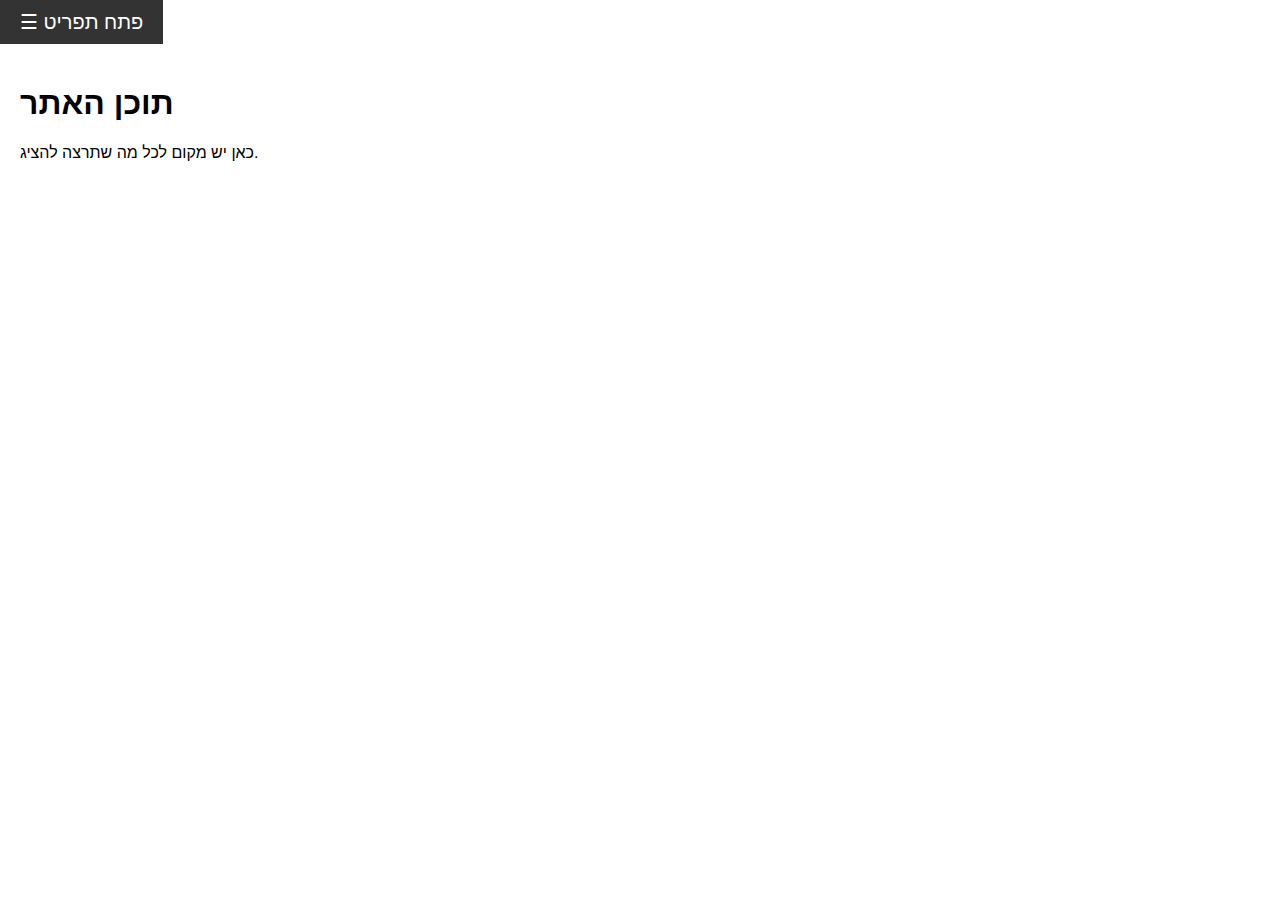
<file: adf.html>
<!DOCTYPE html>
<html lang="he">
<head>
  <meta charset="UTF-8">
  <meta name="viewport" content="width=device-width, initial-scale=1.0">
  <title>Sidebar Example</title>
  <style>
    body {
      margin: 0;
      font-family: Arial, sans-serif;
    }

    /* הכפתור לפתיחה */
    .open-btn {
      font-size: 20px;
      cursor: pointer;
      background-color: #333;
      color: white;
      padding: 10px 20px;
      border: none;
    }

    /* הסיידבר */
    .sidebar {
      height: 100%;             /* כל הגובה */
      width: 0;                 /* בהתחלה סגור */
      position: fixed;
      top: 0;
      right: 0;                 /* בצד ימין, אם תרצה צד שמאל שים left:0 */
      background-color: #111;
      overflow-x: hidden;
      transition: 0.3s;
      padding-top: 60px;        /* רווח מלמעלה */
    }

    .sidebar a {
      display: block;
      padding: 10px 20px;
      text-decoration: none;
      font-size: 18px;
      color: white;
      transition: 0.2s;
    }

    .sidebar a:hover {
      background-color: #575757;
    }

    /* כפתור סגירה */
    .close-btn {
      position: absolute;
      top: 20px;
      left: 20px;
      font-size: 30px;
      color: white;
      cursor: pointer;
    }
  </style>
</head>
<body>

  <!-- כפתור לפתיחה -->
  <button class="open-btn" onclick="openSidebar()">☰ פתח תפריט</button>

  <!-- הסיידבר -->
  <div id="mySidebar" class="sidebar">
    <span class="close-btn" onclick="closeSidebar()">×</span>
    <a href="#">דף הבית</a>
    <a href="#">פרופיל</a>
    <a href="#">הגדרות</a>
    <a href="#">התנתק</a>
  </div>

  <div style="padding:20px;">
    <h1>תוכן האתר</h1>
    <p>כאן יש מקום לכל מה שתרצה להציג.</p>
  </div>

  <script>
    function openSidebar() {
      document.getElementById("mySidebar").style.width = "250px";
    }
    function closeSidebar() {
      document.getElementById("mySidebar").style.width = "0";
    }
  </script>

</body>
</html>
</file>
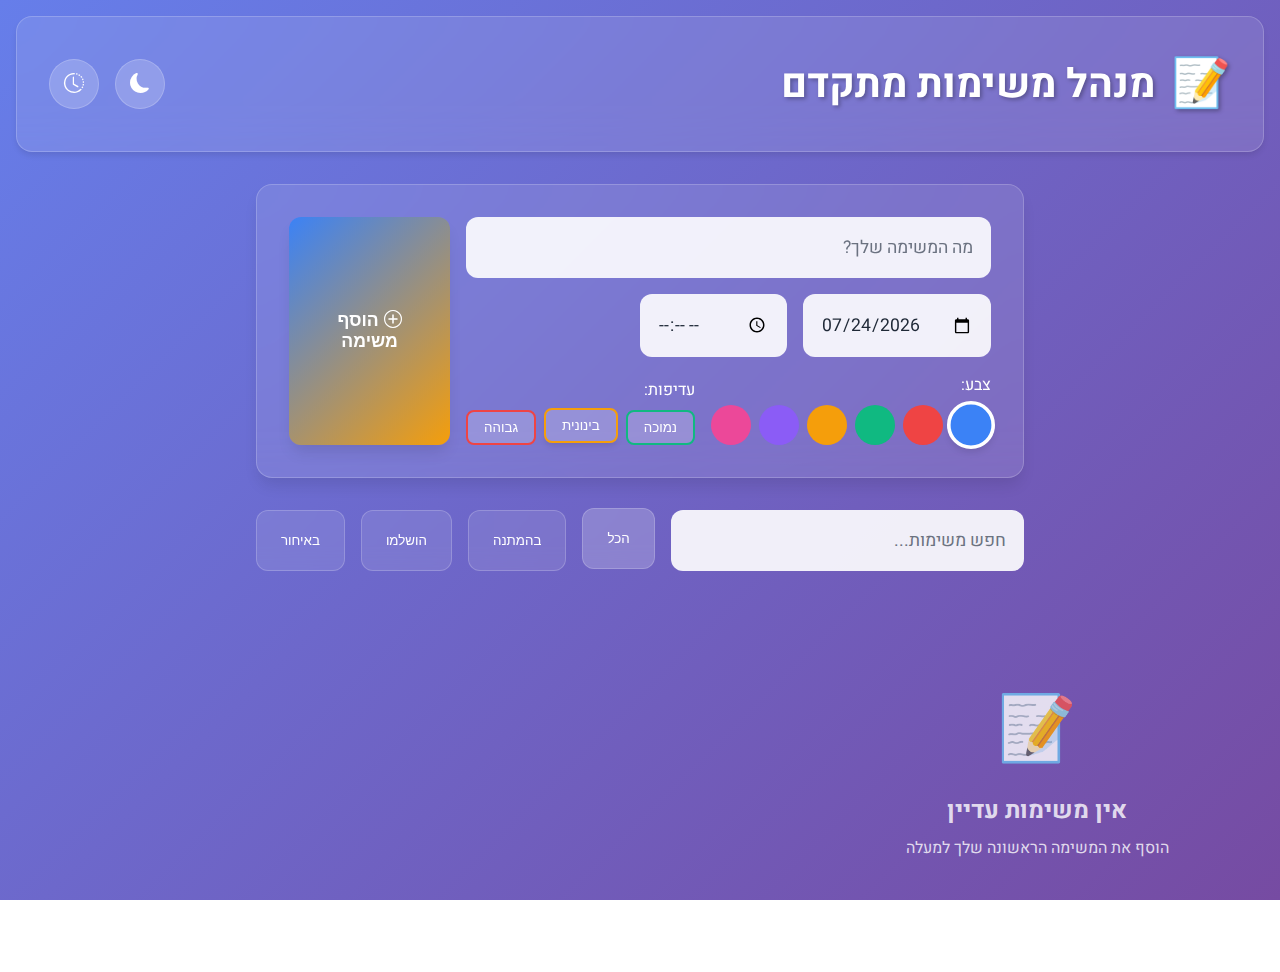
<file: adfdf.html>
<!DOCTYPE html>
<html lang="he" dir="rtl">

<head>
    <meta charset="UTF-8">
    <meta name="viewport" content="width=device-width, initial-scale=1.0">
    <title>מנהל משימות מתקדם</title>
    <link rel="stylesheet" href="https://cdn.jsdelivr.net/npm/bootstrap-icons@1.11.3/font/bootstrap-icons.css">
    <link href="https://fonts.googleapis.com/css2?family=Heebo:wght@300;400;500;700&display=swap" rel="stylesheet">
    <style>
        :root {
            --primary-color: #3b82f6;
            --secondary-color: #1e293b;
            --accent-color: #f59e0b;
            --success-color: #10b981;
            --danger-color: #ef4444;
            --warning-color: #f59e0b;
            --background: linear-gradient(135deg, #667eea 0%, #764ba2 100%);
            --glass-bg: rgba(255, 255, 255, 0.1);
            --glass-border: rgba(255, 255, 255, 0.2);
            --text-primary: #1f2937;
            --text-secondary: #6b7280;
            --shadow-light: 0 4px 6px -1px rgba(0, 0, 0, 0.1);
            --shadow-medium: 0 10px 15px -3px rgba(0, 0, 0, 0.1);
            --shadow-heavy: 0 20px 25px -5px rgba(0, 0, 0, 0.1);
            --border-radius: 16px;
            --transition: all 0.3s cubic-bezier(0.4, 0, 0.2, 1);
        }

        [data-theme="dark"] {
            --text-primary: #f9fafb;
            --text-secondary: #d1d5db;
            --glass-bg: rgba(0, 0, 0, 0.2);
            --glass-border: rgba(255, 255, 255, 0.1);
        }

        * {
            box-sizing: border-box;
            margin: 0;
            padding: 0;
        }

        html, body {
            height: 100%;
            font-family: 'Heebo', -apple-system, BlinkMacSystemFont, sans-serif;
            background: var(--background);
            background-attachment: fixed;
            color: var(--text-primary);
            overflow-x: hidden;
        }

        /* Header */
        .header {
            display: flex;
            justify-content: space-between;
            align-items: center;
            padding: 2rem;
            backdrop-filter: blur(20px);
            background: var(--glass-bg);
            border: 1px solid var(--glass-border);
            margin: 1rem;
            border-radius: var(--border-radius);
            box-shadow: var(--shadow-light);
        }

        .logo {
            display: flex;
            align-items: center;
            gap: 1rem;
            font-size: 2.5rem;
            font-weight: 700;
            color: white;
            text-shadow: 2px 2px 4px rgba(0,0,0,0.3);
        }

        .logo .emoji {
            font-size: 3rem;
            animation: bounce 2s infinite;
        }

        @keyframes bounce {
            0%, 20%, 50%, 80%, 100% { transform: translateY(0); }
            40% { transform: translateY(-10px); }
            60% { transform: translateY(-5px); }
        }

        .header-controls {
            display: flex;
            gap: 1rem;
            align-items: center;
        }

        .control-btn {
            width: 50px;
            height: 50px;
            border: none;
            border-radius: 50%;
            background: var(--glass-bg);
            backdrop-filter: blur(10px);
            border: 1px solid var(--glass-border);
            color: white;
            font-size: 1.25rem;
            cursor: pointer;
            transition: var(--transition);
            display: flex;
            align-items: center;
            justify-content: center;
        }

        .control-btn:hover {
            transform: scale(1.1) rotate(5deg);
            background: rgba(255, 255, 255, 0.2);
        }

        /* Task Form */
        .form-container {
            max-width: 800px;
            margin: 2rem auto;
            padding: 0 1rem;
        }

        .task-form {
            background: var(--glass-bg);
            backdrop-filter: blur(20px);
            border: 1px solid var(--glass-border);
            border-radius: var(--border-radius);
            padding: 2rem;
            box-shadow: var(--shadow-medium);
            display: grid;
            grid-template-columns: 1fr auto;
            gap: 1rem;
        }

        .form-group {
            display: flex;
            flex-direction: column;
            gap: 1rem;
        }

        .form-row {
            display: flex;
            gap: 1rem;
            align-items: end;
        }

        .input-field {
            background: rgba(255, 255, 255, 0.9);
            border: 2px solid transparent;
            border-radius: 12px;
            padding: 1rem;
            font-size: 1.1rem;
            font-family: inherit;
            transition: var(--transition);
            color: var(--text-primary);
        }

        .input-field:focus {
            outline: none;
            border-color: var(--primary-color);
            box-shadow: 0 0 0 3px rgba(59, 130, 246, 0.1);
            transform: translateY(-2px);
        }

        .input-field::placeholder {
            color: var(--text-secondary);
        }

        .color-selector {
            display: flex;
            gap: 0.5rem;
            align-items: center;
        }

        .color-option {
            width: 40px;
            height: 40px;
            border-radius: 50%;
            border: 3px solid transparent;
            cursor: pointer;
            transition: var(--transition);
        }

        .color-option:hover, .color-option.selected {
            transform: scale(1.2);
            border-color: white;
            box-shadow: var(--shadow-light);
        }

        .priority-selector {
            display: flex;
            gap: 0.5rem;
        }

        .priority-btn {
            padding: 0.5rem 1rem;
            border: 2px solid transparent;
            border-radius: 8px;
            background: rgba(255, 255, 255, 0.2);
            color: white;
            cursor: pointer;
            transition: var(--transition);
            font-weight: 500;
        }

        .priority-btn:hover, .priority-btn.selected {
            transform: translateY(-2px);
            box-shadow: var(--shadow-light);
        }

        .priority-btn.low { border-color: var(--success-color); }
        .priority-btn.medium { border-color: var(--warning-color); }
        .priority-btn.high { border-color: var(--danger-color); }

        .submit-btn {
            background: linear-gradient(135deg, var(--primary-color), var(--accent-color));
            color: white;
            border: none;
            border-radius: 12px;
            padding: 1rem 2rem;
            font-size: 1.1rem;
            font-weight: 600;
            cursor: pointer;
            transition: var(--transition);
            box-shadow: var(--shadow-medium);
        }

        .submit-btn:hover:not(:disabled) {
            transform: translateY(-3px);
            box-shadow: var(--shadow-heavy);
        }

        .submit-btn:disabled {
            opacity: 0.5;
            cursor: not-allowed;
        }

        /* Search and Filter */
        .controls-bar {
            max-width: 800px;
            margin: 2rem auto;
            padding: 0 1rem;
            display: flex;
            gap: 1rem;
            flex-wrap: wrap;
        }

        .search-input {
            flex: 1;
            min-width: 200px;
        }

        .filter-btn {
            background: var(--glass-bg);
            backdrop-filter: blur(10px);
            border: 1px solid var(--glass-border);
            color: white;
            padding: 0.75rem 1.5rem;
            border-radius: 12px;
            cursor: pointer;
            transition: var(--transition);
            font-weight: 500;
        }

        .filter-btn:hover, .filter-btn.active {
            background: rgba(255, 255, 255, 0.2);
            transform: translateY(-2px);
        }

        /* Tasks Grid */
        .tasks-container {
            max-width: 1200px;
            margin: 2rem auto;
            padding: 0 1rem;
        }

        .tasks-grid {
            display: grid;
            grid-template-columns: repeat(auto-fill, minmax(300px, 1fr));
            gap: 1.5rem;
            padding: 1rem 0;
        }

        /* Task Card */
        .task-card {
            background: var(--glass-bg);
            backdrop-filter: blur(20px);
            border: 1px solid var(--glass-border);
            border-radius: var(--border-radius);
            padding: 1.5rem;
            position: relative;
            transition: var(--transition);
            cursor: pointer;
            overflow: hidden;
        }

        .task-card::before {
            content: '';
            position: absolute;
            top: 0;
            left: 0;
            width: 4px;
            height: 100%;
            background: var(--task-color, var(--primary-color));
        }

        .task-card:hover {
            transform: translateY(-5px) rotate(1deg);
            box-shadow: var(--shadow-heavy);
        }

        .task-card.completed {
            opacity: 0.7;
        }

        .task-card.completed .task-text {
            text-decoration: line-through;
        }

        .task-card.overdue {
            border-color: var(--danger-color);
            animation: pulse 2s infinite;
        }

        @keyframes pulse {
            0% { box-shadow: 0 0 0 0 rgba(239, 68, 68, 0.4); }
            70% { box-shadow: 0 0 0 10px rgba(239, 68, 68, 0); }
            100% { box-shadow: 0 0 0 0 rgba(239, 68, 68, 0); }
        }

        .task-header {
            display: flex;
            justify-content: space-between;
            align-items: flex-start;
            margin-bottom: 1rem;
        }

        .priority-badge {
            padding: 0.25rem 0.75rem;
            border-radius: 20px;
            font-size: 0.75rem;
            font-weight: 600;
            text-transform: uppercase;
        }

        .priority-badge.low { background: var(--success-color); color: white; }
        .priority-badge.medium { background: var(--warning-color); color: white; }
        .priority-badge.high { background: var(--danger-color); color: white; }

        .task-actions {
            display: flex;
            gap: 0.5rem;
            opacity: 0;
            transition: var(--transition);
        }

        .task-card:hover .task-actions {
            opacity: 1;
        }

        .action-btn {
            width: 32px;
            height: 32px;
            border: none;
            border-radius: 50%;
            background: rgba(255, 255, 255, 0.2);
            color: white;
            cursor: pointer;
            transition: var(--transition);
            display: flex;
            align-items: center;
            justify-content: center;
        }

        .action-btn:hover {
            transform: scale(1.2);
        }

        .action-btn.complete { background: var(--success-color); }
        .action-btn.delete { background: var(--danger-color); }

        .task-text {
            color: white;
            font-size: 1.1rem;
            line-height: 1.6;
            margin-bottom: 1rem;
            word-wrap: break-word;
        }

        .task-meta {
            display: flex;
            justify-content: space-between;
            align-items: center;
            font-size: 0.9rem;
            color: rgba(255, 255, 255, 0.8);
        }

        .task-date {
            display: flex;
            align-items: center;
            gap: 0.5rem;
        }

        /* History Panel */
        .history-panel {
            position: fixed;
            top: 0;
            right: -400px;
            width: 400px;
            height: 100vh;
            background: var(--glass-bg);
            backdrop-filter: blur(30px);
            border-left: 1px solid var(--glass-border);
            transition: var(--transition);
            z-index: 1000;
            overflow-y: auto;
        }

        .history-panel.open {
            right: 0;
        }

        .history-header {
            padding: 2rem;
            border-bottom: 1px solid var(--glass-border);
            display: flex;
            justify-content: space-between;
            align-items: center;
        }

        .history-title {
            font-size: 1.5rem;
            font-weight: 600;
            color: white;
        }

        .close-history {
            background: none;
            border: none;
            color: white;
            font-size: 1.5rem;
            cursor: pointer;
            padding: 0.5rem;
            border-radius: 50%;
            transition: var(--transition);
        }

        .close-history:hover {
            background: rgba(255, 255, 255, 0.1);
            transform: rotate(90deg);
        }

        .history-content {
            padding: 1rem;
        }

        .history-item {
            background: rgba(255, 255, 255, 0.05);
            border: 1px solid var(--glass-border);
            border-radius: 12px;
            padding: 1rem;
            margin-bottom: 1rem;
            color: white;
        }

        /* Notifications */
        .notification {
            position: fixed;
            top: 2rem;
            right: 2rem;
            background: var(--success-color);
            color: white;
            padding: 1rem 1.5rem;
            border-radius: 12px;
            box-shadow: var(--shadow-heavy);
            transform: translateX(400px);
            transition: var(--transition);
            z-index: 1001;
        }

        .notification.show {
            transform: translateX(0);
        }

        .notification.error {
            background: var(--danger-color);
        }

        /* Empty State */
        .empty-state {
            text-align: center;
            padding: 4rem 2rem;
            color: rgba(255, 255, 255, 0.8);
        }

        .empty-state .icon {
            font-size: 4rem;
            margin-bottom: 1rem;
        }

        .empty-state h3 {
            font-size: 1.5rem;
            margin-bottom: 0.5rem;
        }

        /* Responsive Design */
        @media (max-width: 768px) {
            .header {
                flex-direction: column;
                gap: 1rem;
                text-align: center;
            }

            .logo {
                font-size: 2rem;
            }

            .task-form {
                grid-template-columns: 1fr;
                padding: 1rem;
            }

            .form-row {
                flex-direction: column;
            }

            .controls-bar {
                flex-direction: column;
            }

            .tasks-grid {
                grid-template-columns: 1fr;
            }

            .history-panel {
                width: 100vw;
                right: -100vw;
            }
        }

        /* Animations */
        .fade-in {
            animation: fadeIn 0.5s ease-out;
        }

        @keyframes fadeIn {
            from { opacity: 0; transform: translateY(20px); }
            to { opacity: 1; transform: translateY(0); }
        }

        .slide-up {
            animation: slideUp 0.3s ease-out;
        }

        @keyframes slideUp {
            from { transform: translateY(30px); opacity: 0; }
            to { transform: translateY(0); opacity: 1; }
        }
    </style>
</head>

<body>
    <!-- Header -->
    <header class="header">
        <div class="logo">
            <span class="emoji">📝</span>
            <span>מנהל משימות מתקדם</span>
        </div>
        <div class="header-controls">
            <button class="control-btn" id="theme-toggle" title="מצב כהה/בהיר">
                <i class="bi bi-moon-fill"></i>
            </button>
            <button class="control-btn" id="history-btn" title="היסטוריה">
                <i class="bi bi-clock-history"></i>
            </button>
        </div>
    </header>

    <!-- Task Form -->
    <div class="form-container">
        <form class="task-form" id="task-form">
            <div class="form-group">
                <input type="text" class="input-field" id="task-input" placeholder="מה המשימה שלך?" required>
                
                <div class="form-row">
                    <input type="date" class="input-field" id="date-input">
                    <input type="time" class="input-field" id="time-input">
                </div>

                <div class="form-row">
                    <div>
                        <label style="color: white; margin-bottom: 0.5rem; display: block;">צבע:</label>
                        <div class="color-selector">
                            <div class="color-option selected" data-color="#3b82f6" style="background: #3b82f6;"></div>
                            <div class="color-option" data-color="#ef4444" style="background: #ef4444;"></div>
                            <div class="color-option" data-color="#10b981" style="background: #10b981;"></div>
                            <div class="color-option" data-color="#f59e0b" style="background: #f59e0b;"></div>
                            <div class="color-option" data-color="#8b5cf6" style="background: #8b5cf6;"></div>
                            <div class="color-option" data-color="#ec4899" style="background: #ec4899;"></div>
                        </div>
                    </div>

                    <div>
                        <label style="color: white; margin-bottom: 0.5rem; display: block;">עדיפות:</label>
                        <div class="priority-selector">
                            <button type="button" class="priority-btn low" data-priority="low">נמוכה</button>
                            <button type="button" class="priority-btn medium selected" data-priority="medium">בינונית</button>
                            <button type="button" class="priority-btn high" data-priority="high">גבוהה</button>
                        </div>
                    </div>
                </div>
            </div>

            <button type="submit" class="submit-btn">
                <i class="bi bi-plus-circle"></i>
                הוסף משימה
            </button>
        </form>
    </div>

    <!-- Search and Filter Controls -->
    <div class="controls-bar">
        <input type="text" class="input-field search-input" id="search-input" placeholder="חפש משימות...">
        <button class="filter-btn active" data-filter="all">הכל</button>
        <button class="filter-btn" data-filter="pending">בהמתנה</button>
        <button class="filter-btn" data-filter="completed">הושלמו</button>
        <button class="filter-btn" data-filter="overdue">באיחור</button>
    </div>

    <!-- Tasks Container -->
    <div class="tasks-container">
        <div class="tasks-grid" id="tasks-grid">
            <!-- Empty State -->
            <div class="empty-state" id="empty-state">
                <div class="icon">📝</div>
                <h3>אין משימות עדיין</h3>
                <p>הוסף את המשימה הראשונה שלך למעלה</p>
            </div>
        </div>
    </div>

    <!-- History Panel -->
    <div class="history-panel" id="history-panel">
        <div class="history-header">
            <h2 class="history-title">היסטורית משימות</h2>
            <button class="close-history" id="close-history">
                <i class="bi bi-x-lg"></i>
            </button>
        </div>
        <div class="history-content" id="history-content">
            <!-- History items will be added here -->
        </div>
    </div>

    <!-- Notification -->
    <div class="notification" id="notification"></div>

    <script>
        class TodoApp {
            constructor() {
                this.tasks = this.loadTasks();
                this.history = this.loadHistory();
                this.currentFilter = 'all';
                this.selectedColor = '#3b82f6';
                this.selectedPriority = 'medium';
                
                this.initializeElements();
                this.attachEventListeners();
                this.renderTasks();
                this.updateEmptyState();
            }

            initializeElements() {
                this.form = document.getElementById('task-form');
                this.taskInput = document.getElementById('task-input');
                this.dateInput = document.getElementById('date-input');
                this.timeInput = document.getElementById('time-input');
                this.tasksGrid = document.getElementById('tasks-grid');
                this.searchInput = document.getElementById('search-input');
                this.historyPanel = document.getElementById('history-panel');
                this.historyContent = document.getElementById('history-content');
                this.notification = document.getElementById('notification');
                this.emptyState = document.getElementById('empty-state');
                
                // Set default date to today
                const today = new Date();
                this.dateInput.value = today.toISOString().split('T')[0];
            }

            attachEventListeners() {
                // Form submission
                this.form.addEventListener('submit', (e) => this.handleSubmit(e));
                
                // Color selection
                document.querySelectorAll('.color-option').forEach(option => {
                    option.addEventListener('click', (e) => this.selectColor(e));
                });
                
                // Priority selection
                document.querySelectorAll('.priority-btn').forEach(btn => {
                    btn.addEventListener('click', (e) => this.selectPriority(e));
                });
                
                // Search
                this.searchInput.addEventListener('input', (e) => this.handleSearch(e));
                
                // Filter buttons
                document.querySelectorAll('.filter-btn').forEach(btn => {
                    btn.addEventListener('click', (e) => this.setFilter(e));
                });
                
                // Theme toggle
                document.getElementById('theme-toggle').addEventListener('click', () => this.toggleTheme());
                
                // History panel
                document.getElementById('history-btn').addEventListener('click', () => this.openHistory());
                document.getElementById('close-history').addEventListener('click', () => this.closeHistory());
                
                // Keyboard shortcuts
                document.addEventListener('keydown', (e) => this.handleKeyboard(e));
            }

            handleSubmit(e) {
                e.preventDefault();
                
                const text = this.taskInput.value.trim();
                if (!text) {
                    this.showNotification('נא להזין טקסט למשימה', 'error');
                    return;
                }

                const task = {
                    id: Date.now(),
                    text: text,
                    date: this.dateInput.value,
                    time: this.timeInput.value,
                    color: this.selectedColor,
                    priority: this.selectedPriority,
                    completed: false,
                    createdAt: new Date().toISOString()
                };

                this.tasks.unshift(task);
                this.saveTasks();
                this.addToHistory('נוצרה', task);
                this.renderTasks();
                this.updateEmptyState();
                this.form.reset();
                this.dateInput.value = new Date().toISOString().split('T')[0];
                this.showNotification('המשימה נוספה בהצלחה!');
            }

            selectColor(e) {
                document.querySelectorAll('.color-option').forEach(opt => opt.classList.remove('selected'));
                e.target.classList.add('selected');
                this.selectedColor = e.target.dataset.color;
            }

            selectPriority(e) {
                e.preventDefault();
                document.querySelectorAll('.priority-btn').forEach(btn => btn.classList.remove('selected'));
                e.target.classList.add('selected');
                this.selectedPriority = e.target.dataset.priority;
            }

            handleSearch(e) {
                const query = e.target.value.toLowerCase();
                const filteredTasks = this.tasks.filter(task => 
                    task.text.toLowerCase().includes(query)
                );
                this.renderTasks(filteredTasks);
            }

            setFilter(e) {
                document.querySelectorAll('.filter-btn').forEach(btn => btn.classList.remove('active'));
                e.target.classList.add('active');
                this.currentFilter = e.target.dataset.filter;
                this.renderTasks();
            }

            renderTasks(customTasks = null) {
                const tasks = customTasks || this.getFilteredTasks();
                
                // Clear existing tasks (but keep empty state)
                const existingTasks = this.tasksGrid.querySelectorAll('.task-card');
                existingTasks.forEach(task => task.remove());

                if (tasks.length === 0) {
                    this.updateEmptyState();
                    return;
                }

                this.emptyState.style.display = 'none';

                tasks.forEach((task, index) => {
                    const taskCard = this.createTaskCard(task);
                    taskCard.style.setProperty('--task-color', task.color);
                    taskCard.classList.add('fade-in');
                    taskCard.style.animationDelay = `${index * 0.1}s`;
                    this.tasksGrid.appendChild(taskCard);
                });
            }

            createTaskCard(task) {
                const isOverdue = this.isOverdue(task);
                const card = document.createElement('div');
                card.className = `task-card ${task.completed ? 'completed' : ''} ${isOverdue ? 'overdue' : ''}`;
                
                const priorityText = { low: 'נמוכה', medium: 'בינונית', high: 'גבוהה' };
                const dateTime = this.formatDateTime(task.date, task.time);

                card.innerHTML = `
                    <div class="task-header">
                        <div class="priority-badge ${task.priority}">${priorityText[task.priority]}</div>
                        <div class="task-actions">
                            <button class="action-btn complete" onclick="app.toggleTask(${task.id})" title="${task.completed ? 'בטל השלמה' : 'סמן כהושלם'}">
                                <i class="bi bi-${task.completed ? 'arrow-clockwise' : 'check-lg'}"></i>
                            </button>
                            <button class="action-btn delete" onclick="app.deleteTask(${task.id})" title="מחק משימה">
                                <i class="bi bi-trash"></i>
                            </button>
                        </div>
                    </div>
                    
                    <div class="task-text">${task.text}</div>
                    
                    <div class="task-meta">
                        <div class="task-date">
                            <i class="bi bi-calendar"></i>
                            <span>${dateTime}</span>
                            ${isOverdue ? '<i class="bi bi-exclamation-triangle" style="color: var(--danger-color);"></i>' : ''}
                        </div>
                    </div>
                `;

                return card;
            }

            toggleTask(id) {
                const task = this.tasks.find(t => t.id === id);
                if (task) {
                    task.completed = !task.completed;
                    this.saveTasks();
                    this.addToHistory(task.completed ? 'הושלמה' : 'בוטלה השלמה', task);
                    this.renderTasks();
                    this.showNotification(task.completed ? 'המשימה הושלמה!' : 'ההשלמה בוטלה');
                }
            }

            deleteTask(id) {
                if (confirm('האם אתה בטוח שברצונך למחוק את המשימה?')) {
                    const taskIndex = this.tasks.findIndex(t => t.id === id);
                    if (taskIndex > -1) {
                        const task = this.tasks[taskIndex];
                        this.tasks.splice(taskIndex, 1);
                        this.saveTasks();
                        this.addToHistory('נמחקה', task);
                        this.renderTasks();
                        this.updateEmptyState();
                        this.showNotification('המשימה נמחקה');
                    }
                }
            }

            getFilteredTasks() {
                let filtered = [...this.tasks];
                
                switch (this.currentFilter) {
                    case 'completed':
                        filtered = filtered.filter(task => task.completed);
                        break;
                    case 'pending':
                        filtered = filtered.filter(task => !task.completed);
                        break;
                    case 'overdue':
                        filtered = filtered.filter(task => this.isOverdue(task) && !task.completed);
                        break;
                    default:
                        break;
                }
                
                return filtered.sort((a, b) => {
                    // Sort by priority first, then by date
                    const priorityOrder = { high: 3, medium: 2, low: 1 };
                    if (priorityOrder[a.priority] !== priorityOrder[b.priority]) {
                        return priorityOrder[b.priority] - priorityOrder[a.priority];
                    }
                    return new Date(b.createdAt) - new Date(a.createdAt);
                });
            }

            isOverdue(task) {
                if (!task.date) return false;
                
                const now = new Date();
                const taskDateTime = new Date(`${task.date}T${task.time || '23:59'}`);
                return taskDateTime < now && !task.completed;
            }

            formatDateTime(date, time) {
                if (!date) return 'ללא תאריך';
                
                const taskDate = new Date(`${date}T${time || '00:00'}`);
                const now = new Date();
                const today = new Date(now.getFullYear(), now.getMonth(), now.getDate());
                const taskDateOnly = new Date(taskDate.getFullYear(), taskDate.getMonth(), taskDate.getDate());
                
                const daysDiff = Math.floor((taskDateOnly - today) / (1000 * 60 * 60 * 24));
                
                let dateStr;
                if (daysDiff === 0) {
                    dateStr = 'היום';
                } else if (daysDiff === 1) {
                    dateStr = 'מחר';
                } else if (daysDiff === -1) {
                    dateStr = 'אתמול';
                } else if (daysDiff > 0 && daysDiff < 7) {
                    dateStr = taskDate.toLocaleDateString('he-IL', { weekday: 'long' });
                } else {
                    dateStr = taskDate.toLocaleDateString('he-IL');
                }
                
                if (time) {
                    const timeStr = taskDate.toLocaleTimeString('he-IL', { 
                        hour: '2-digit', 
                        minute: '2-digit' 
                    });
                    return `${dateStr}, ${timeStr}`;
                }
                
                return dateStr;
            }

            toggleTheme() {
                const body = document.body;
                const themeIcon = document.querySelector('#theme-toggle i');
                
                if (body.dataset.theme === 'dark') {
                    body.removeAttribute('data-theme');
                    themeIcon.className = 'bi bi-moon-fill';
                    localStorage.setItem('theme', 'light');
                } else {
                    body.dataset.theme = 'dark';
                    themeIcon.className = 'bi bi-sun-fill';
                    localStorage.setItem('theme', 'dark');
                }
            }

            openHistory() {
                this.renderHistory();
                this.historyPanel.classList.add('open');
            }

            closeHistory() {
                this.historyPanel.classList.remove('open');
            }

            renderHistory() {
                this.historyContent.innerHTML = '';
                
                if (this.history.length === 0) {
                    this.historyContent.innerHTML = `
                        <div class="empty-state">
                            <div class="icon">📜</div>
                            <h3>אין היסטוריה עדיין</h3>
                            <p>פעילויות על משימות יופיעו כאן</p>
                        </div>
                    `;
                    return;
                }

                this.history.forEach(item => {
                    const historyItem = document.createElement('div');
                    historyItem.className = 'history-item';
                    historyItem.innerHTML = `
                        <div style="display: flex; justify-content: space-between; align-items: flex-start; margin-bottom: 0.5rem;">
                            <span style="font-weight: 600; color: var(--accent-color);">${item.action}</span>
                            <small style="opacity: 0.7;">${new Date(item.timestamp).toLocaleString('he-IL')}</small>
                        </div>
                        <div style="font-size: 0.9rem; opacity: 0.8;">${item.task.text}</div>
                    `;
                    this.historyContent.appendChild(historyItem);
                });
            }

            addToHistory(action, task) {
                const historyItem = {
                    action,
                    task: { ...task },
                    timestamp: new Date().toISOString()
                };
                
                this.history.unshift(historyItem);
                
                // Keep only last 50 items
                if (this.history.length > 50) {
                    this.history = this.history.slice(0, 50);
                }
                
                this.saveHistory();
            }

            showNotification(message, type = 'success') {
                this.notification.textContent = message;
                this.notification.className = `notification ${type} show`;
                
                setTimeout(() => {
                    this.notification.classList.remove('show');
                }, 3000);
            }

            updateEmptyState() {
                const hasTasks = this.tasks.length > 0;
                this.emptyState.style.display = hasTasks ? 'none' : 'block';
            }

            handleKeyboard(e) {
                if (e.ctrlKey || e.metaKey) {
                    switch (e.key) {
                        case 'k':
                            e.preventDefault();
                            this.searchInput.focus();
                            break;
                        case 'h':
                            e.preventDefault();
                            this.openHistory();
                            break;
                    }
                }
                
                if (e.key === 'Escape') {
                    this.closeHistory();
                    this.searchInput.blur();
                }
            }

            loadTasks() {
                const saved = localStorage.getItem('todo_tasks');
                return saved ? JSON.parse(saved) : [];
            }

            saveTasks() {
                localStorage.setItem('todo_tasks', JSON.stringify(this.tasks));
            }

            loadHistory() {
                const saved = localStorage.getItem('todo_history');
                return saved ? JSON.parse(saved) : [];
            }

            saveHistory() {
                localStorage.setItem('todo_history', JSON.stringify(this.history));
            }

            // Initialize theme
            initializeTheme() {
                const savedTheme = localStorage.getItem('theme');
                if (savedTheme === 'dark') {
                    document.body.dataset.theme = 'dark';
                    document.querySelector('#theme-toggle i').className = 'bi bi-sun-fill';
                }
            }
        }

        // Initialize app
        const app = new TodoApp();
        
        // Initialize theme on load
        document.addEventListener('DOMContentLoaded', () => {
            app.initializeTheme();
        });

        // Auto-save functionality
        setInterval(() => {
            app.saveTasks();
            app.saveHistory();
        }, 30000); // Auto-save every 30 seconds

        // Service Worker for offline functionality (optional)
        if ('serviceWorker' in navigator) {
            navigator.serviceWorker.register('/sw.js').catch(() => {
                // Service worker not available, continue without it
            });
        }
    </script>
</body>

</html>
</file>
